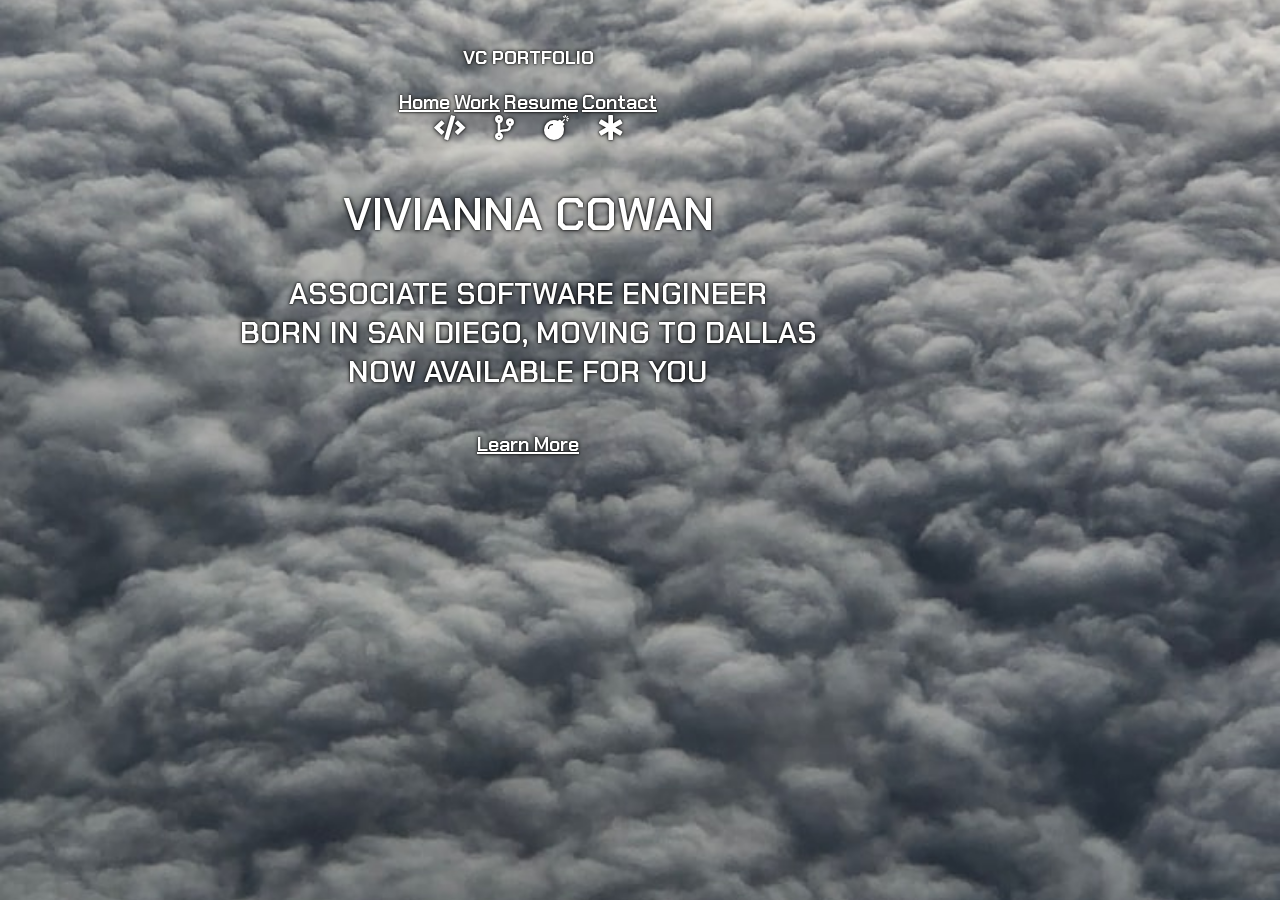
<file: index.html>
<!DOCTYPE html>
<html lang="en">
<head>
	<meta charset="UTF-8">
	<meta http-equiv="X-UA-Compatible" content="IE=edge">
	<meta name="viewport" content="width=device-width, initial-scale=1.0">
	<title>VC Portfolio</title>
	<link href="https://cdn.jsdelivr.net/npm/bootstrap@5.0.2/dist/css/bootstrap.min.css" rel="stylesheet" integrity="sha384-EVSTQN3/azprG1Anm3QDgpJLIm9Nao0Yz1ztcQTwFspd3yD65VohhpuuCOmLASjC" crossorigin="anonymous">
	<link rel="preconnect" href="https://fonts.googleapis.com">
	<link rel="preconnect" href="https://fonts.gstatic.com" crossorigin>
	<link
	rel="stylesheet" href="https://cdnjs.cloudflare.com/ajax/libs/font-awesome/5.11.2/css/all.min.css"/>
	<link href="https://fonts.googleapis.com/css2?family=Chakra+Petch&family=IBM+Plex+Mono:wght@300&display=swap" rel="stylesheet">
	<link rel="stylesheet" href="./assets/css/style.css"/>
</head>

<body>
	<div class="cover-container d-flex w-100 h-100 p-3 mx-auto flex-column">
		<header class="mb-auto">
		  <div>
			 <h3 class="float-md-start mb-0">VC PORTFOLIO</h3>
			 <nav class="nav nav-masthead justify-content-center float-md-end">
				<a class="nav-link active" aria-current="page" href="#index.html">Home</a>
				<a class="nav-link" href="work-page.html">Work</a>
				<a class="nav-link" href="./assets/download/2021-VCowan-Resume.pdf" download>Resume</a>
				<a class="nav-link" href="contact-page.html">Contact</a>
			 </nav>
		  </div>
		</header>
	 
		<main class="px-3">
			<i class="fas fa-code"></i><i class="fas fa-code-branch"></i><i class="fas fa-bomb"></i><i class="fas fa-star-of-life"></i>
			<h1>VIVIANNA COWAN</h1>
		   <p class="lead">ASSOCIATE SOFTWARE ENGINEER<br>BORN IN SAN DIEGO, MOVING TO DALLAS<br>NOW AVAILABLE FOR YOU</p>
		   <p class="lead">
				<a type="button" class="btn btn-dark" href="about-me.html">Learn More</a>
		   </p>
		</main>
	</div>
	
	<script
	src="https://code.jquery.com/jquery-3.5.1.min.js"
	integrity="sha256-9/aliU8dGd2tb6OSsuzixeV4y/faTqgFtohetphbbj0="
	crossorigin="anonymous"
	></script>
	<script src="./assets/js/script.js"></script>
</body>
</html>
</file>
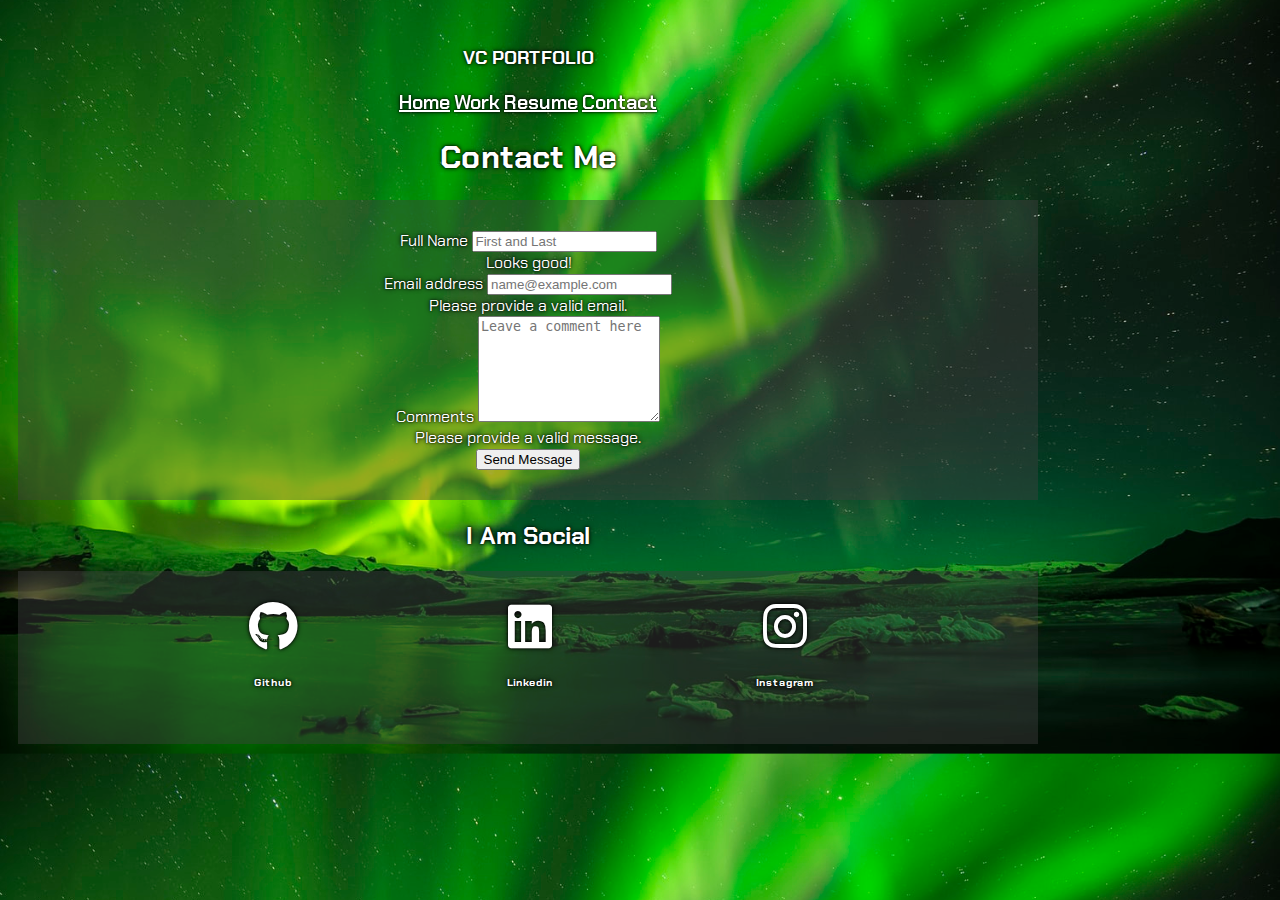
<file: contact-page.html>
<!DOCTYPE html>
<html lang="en">
<head>
	<meta charset="UTF-8">
	<meta http-equiv="X-UA-Compatible" content="IE=edge">
	<meta name="viewport" content="width=device-width, initial-scale=1.0">
	<title>VC PORTFOLIO</title>
	<link href="https://cdn.jsdelivr.net/npm/bootstrap@5.0.2/dist/css/bootstrap.min.css" rel="stylesheet" integrity="sha384-EVSTQN3/azprG1Anm3QDgpJLIm9Nao0Yz1ztcQTwFspd3yD65VohhpuuCOmLASjC" crossorigin="anonymous">
	<link rel="preconnect" href="https://fonts.googleapis.com">
	<link rel="preconnect" href="https://fonts.gstatic.com" crossorigin>
	<link rel="stylesheet" href="https://cdnjs.cloudflare.com/ajax/libs/font-awesome/5.11.2/css/all.min.css"/>
	<link href="https://fonts.googleapis.com/css2?family=Chakra+Petch&family=IBM+Plex+Mono:wght@300&display=swap" rel="stylesheet">
	<link rel="stylesheet" href="./assets/css/style-contact.css"/>
</head>
<body>
	<div class="cover-container d-flex w-100 h-100 p-3 mx-auto flex-column">
		<header class="mb-auto">
			<div>
			<h3 class="float-md-start mb-0">VC PORTFOLIO</h3>
			<nav class="nav nav-masthead justify-content-center float-md-end">
				<a class="nav-link active" aria-current="page" href="index.html">Home</a>
				<a class="nav-link" href="work-page.html">Work</a>
				<a class="nav-link" href="./assets/download/2021-VCowan-Resume.pdf" download>Resume</a>
				<a class="nav-link" href="contact-page.html">Contact</a>
			</nav>
			</div>
		</header>

		<h1>Contact Me</h1>
		<div class="card">
			<form class="row g-3 needs-validation" novalidate action="https://formspree.io/f/mpzklebq" method="POST">
				<div class="col-md-6">
					<label for="validationCustom01" class="form-label">Full Name</label>
   				 <input type="text" class="form-control"  name="name" id="validationCustom02" placeholder="First and Last" required="">
					<div class="valid-feedback">
						Looks good!
					</div>
				</div>
				<div class="col-md-6">
   				<label for="validationCustom02" class="form-label">Email address</label>
					<input type="email" class="form-control" name="_replyto" id="validationCustom03" placeholder="name@example.com" required="">
					<div class="invalid-feedback">
						Please provide a valid email.
					</div>
				</div>
				<div class="col-md-12">
   				<label for="validationCustom03" class="form-label">Comments</label>
					<textarea class="form-control" name="message" placeholder="Leave a comment here" id="validationCustom05" required="" style="height: 100px"></textarea>
					<div class="invalid-feedback">
						Please provide a valid message.
					</div>
				</div>
				<div class="col-12">
					<button class="btn btn-dark" type="submit">Send Message</button>
				</div>
			</form>
		</div>

		<h2>I Am Social</h2>
		<div class="card">
			<div class="icons">
				<div>
					<i class="fab fa-github"></i>
					<h6>Github</h6>
				</div>

				<div>
					<i class="fab fa-linkedin"></i>
					<h6>Linkedin</h6>
				</div>

				<div>
					<i class="fab fa-instagram"></i>
					<h6>Instagram</h6>
				</div>

			</div>
			

		</div>
	






	</div>
	

	<script
	src="https://code.jquery.com/jquery-3.5.1.min.js"
	integrity="sha256-9/aliU8dGd2tb6OSsuzixeV4y/faTqgFtohetphbbj0="
	crossorigin="anonymous"
	></script>
	<script src="./assets/js/script.js"></script>
</body>
</html>
</file>
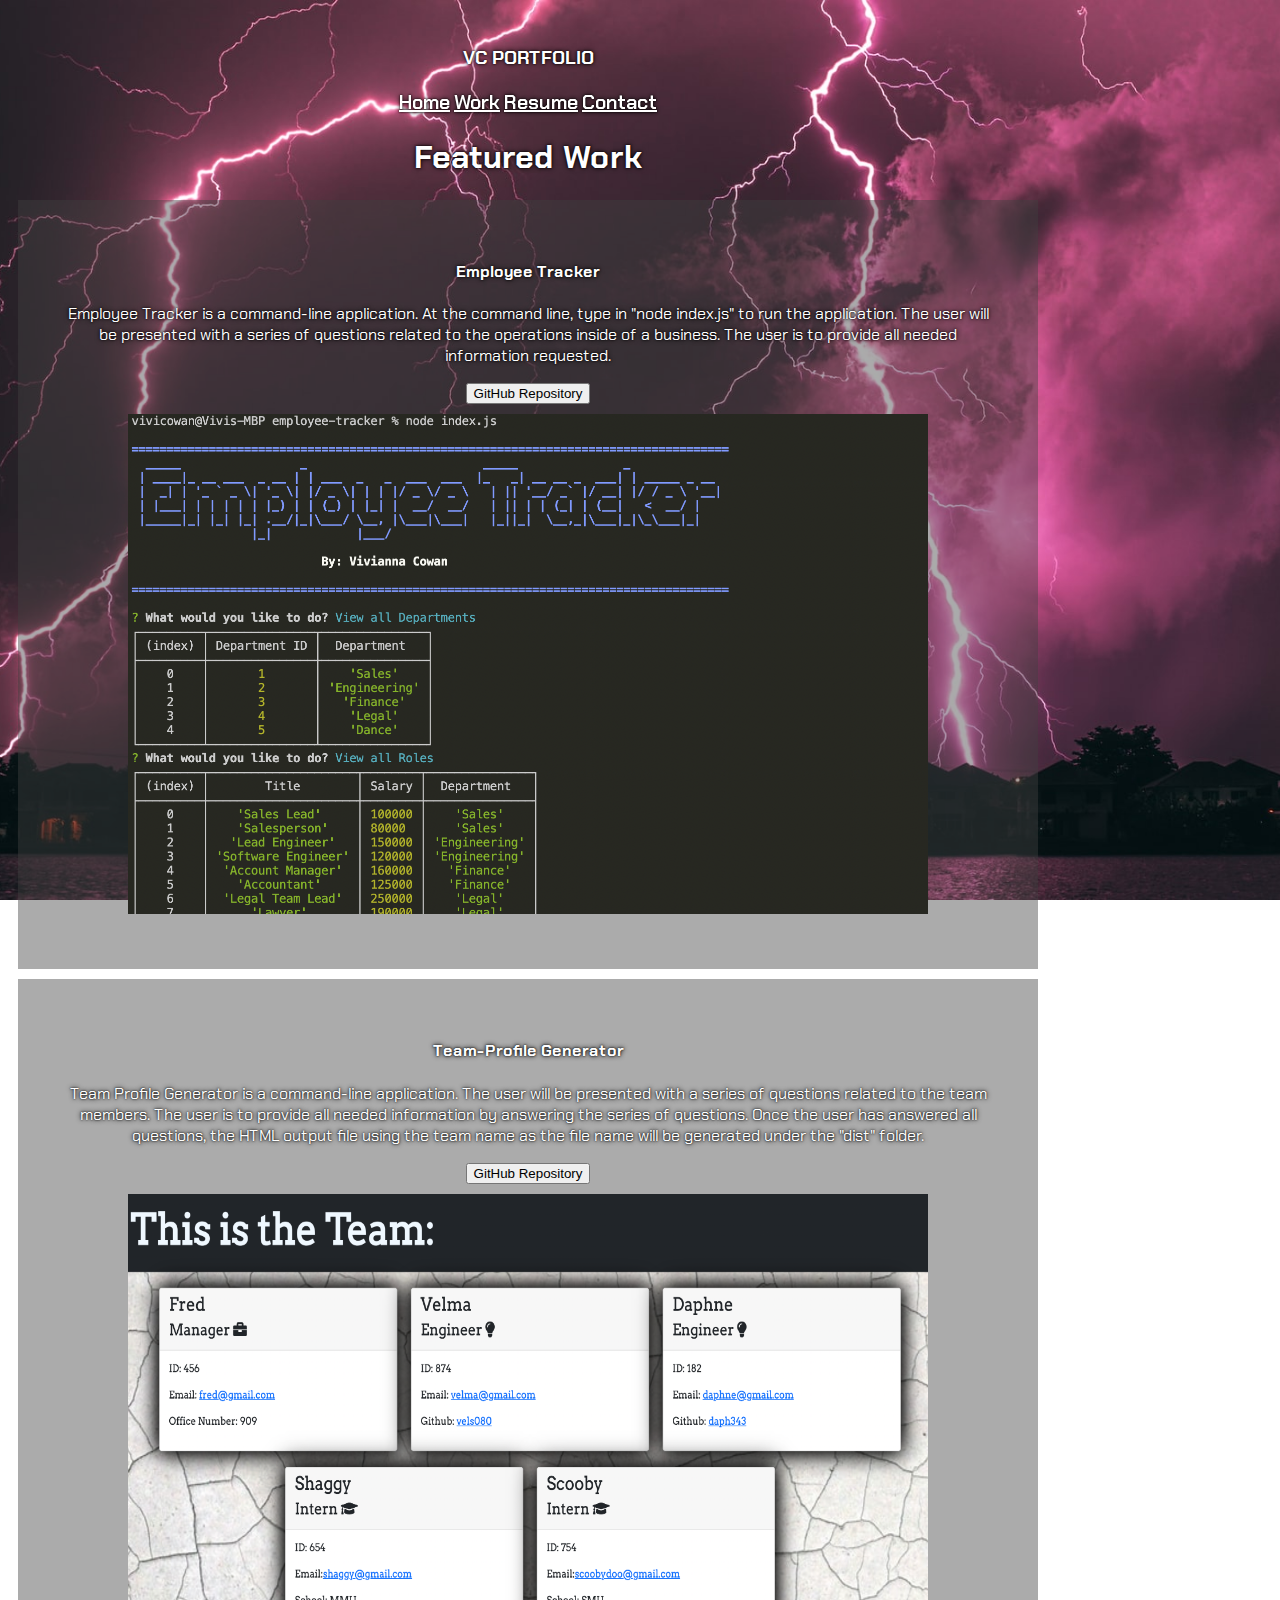
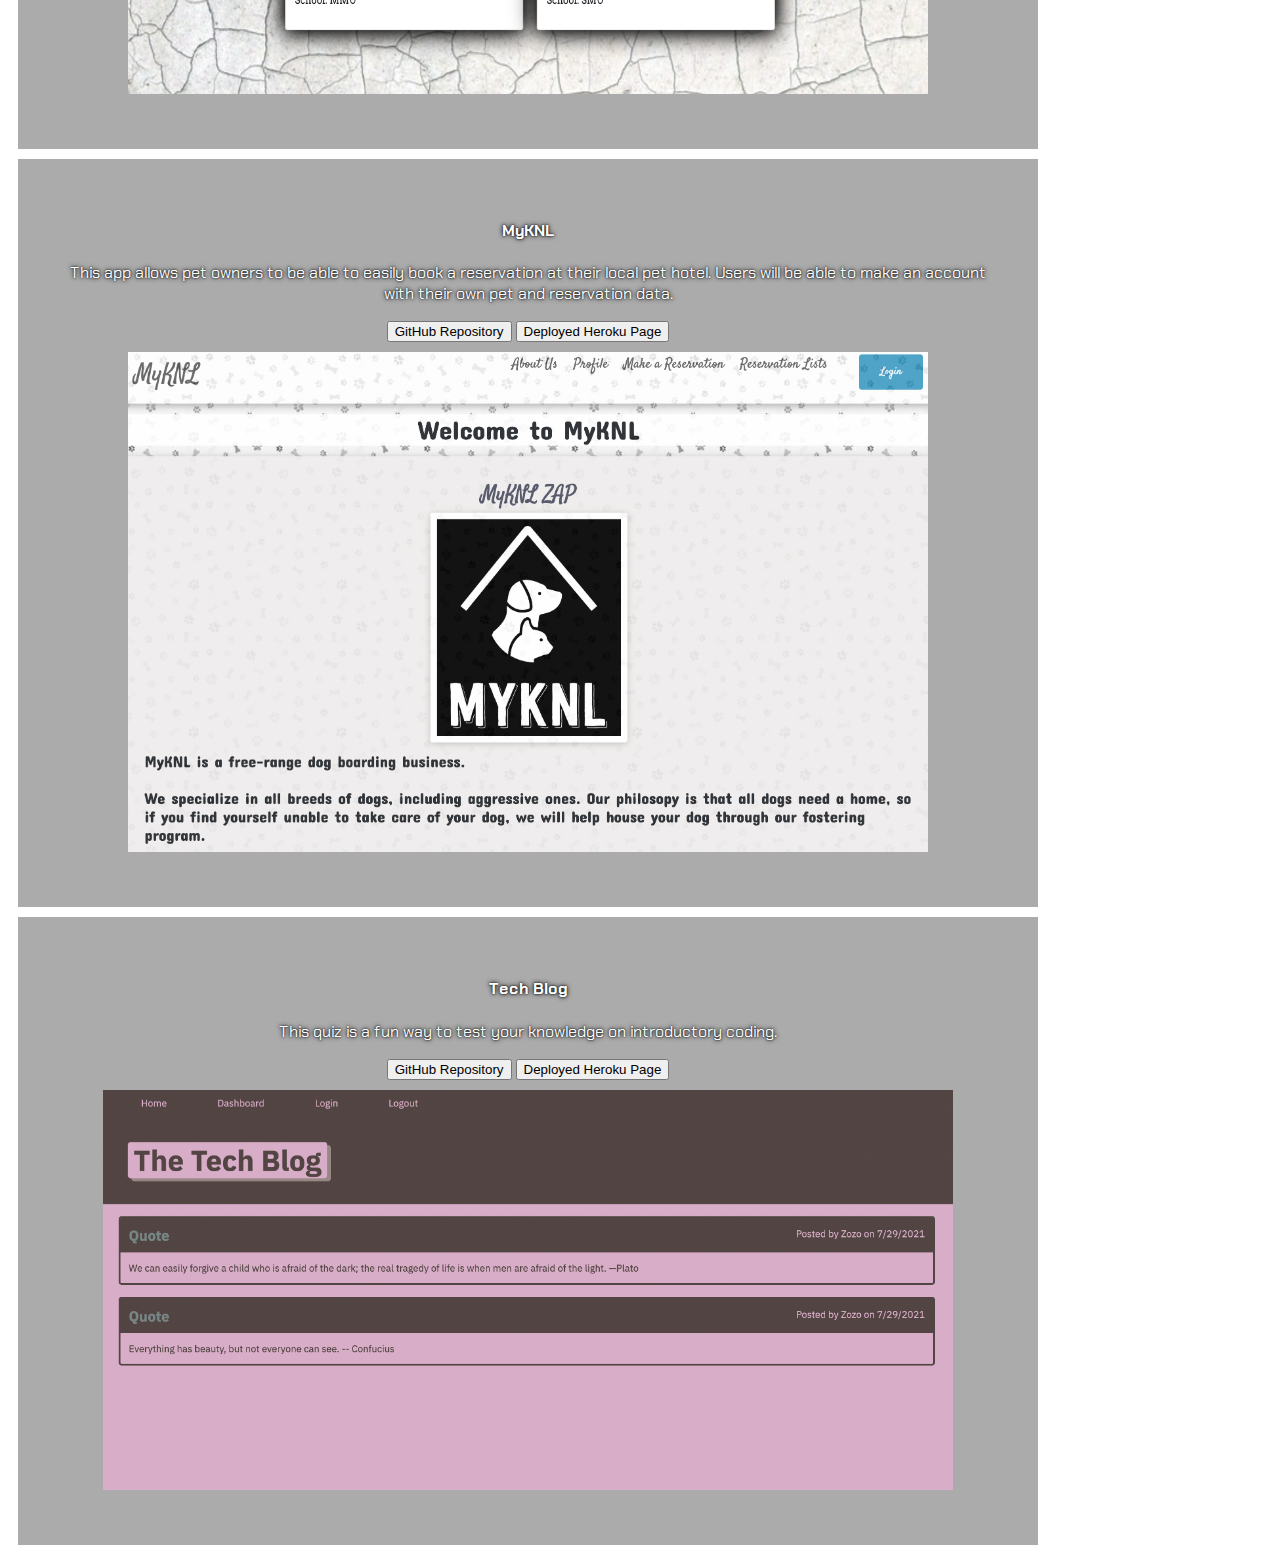
<file: work-page.html>
<!DOCTYPE html>
<html lang="en">
<head>
	<meta charset="UTF-8">
	<meta http-equiv="X-UA-Compatible" content="IE=edge">
	<meta name="viewport" content="width=device-width, initial-scale=1.0">
	<title>VC PORTFOLIO</title>
	<link href="https://cdn.jsdelivr.net/npm/bootstrap@5.0.2/dist/css/bootstrap.min.css" rel="stylesheet" integrity="sha384-EVSTQN3/azprG1Anm3QDgpJLIm9Nao0Yz1ztcQTwFspd3yD65VohhpuuCOmLASjC" crossorigin="anonymous">
	<link rel="preconnect" href="https://fonts.googleapis.com">
	<link rel="preconnect" href="https://fonts.gstatic.com" crossorigin>
	<link
	rel="stylesheet" href="https://cdnjs.cloudflare.com/ajax/libs/font-awesome/5.11.2/css/all.min.css"/>
	<link href="https://fonts.googleapis.com/css2?family=Chakra+Petch&family=IBM+Plex+Mono:wght@300&display=swap" rel="stylesheet">
	<link rel="stylesheet" href="./assets/css/style-work.css"/>
</head>

<body>
	<div id="landing-page" class="cover-container d-flex w-100 h-100 p-3 mx-auto flex-column">
		<header class="mb-auto">
			<div>
			<h3 class="float-md-start mb-0">VC PORTFOLIO</h3>
			<nav class="nav nav-masthead justify-content-center float-md-end">
				<a class="nav-link active" aria-current="page" href="./index.html">Home</a>
				<a class="nav-link" href="./work-page.html">Work</a>
				<a class="nav-link" href="./assets/download/2021-VCowan-Resume.pdf" download>Resume</a>
				<a class="nav-link" href="./contact-page.html">Contact</a>
			</nav>
			</div>
		</header>

		<div class="row row-cols-1 row-cols-md-1 g-4">
			<h1>Featured Work</h1>
			<div class="col">
			  <div class="card">
				  <div class="card-body">
					  <h4 class="card-title">Employee Tracker</h4>
					  <p class="card-text">Employee Tracker is a command-line application. At the command line, type in "node index.js" to run the application. The user will be presented with a series of questions related to the operations inside of a business. The user is to provide all needed information requested.</p>
					  <button type="button" class="btn btn-dark" id="wd-repo-btn">GitHub Repository</button>
					  <img src="./assets/img/bigview.png" class="card-img-top wd img-fluid" alt="employee-tracker">
				 </div>
			  </div>
			</div>
			<div class="col">
			  <div class="card">
				  <div class="card-body">
					  <h4 class="card-title">Team-Profile Generator</h4>
					  <p class="card-text">Team Profile Generator is a command-line application. The user will be presented with a series of questions related to the team members. The user is to provide all needed information by answering the series of questions. Once the user has answered all questions, the HTML output file using the team name as the file name will be generated under the "dist" folder.</p>
					  <button type="button" class="btn btn-dark" id="ws-repo-btn">GitHub Repository</button>
					  <img src="./assets/img/mockup.png" class="card-img-top ws img-fluid" alt="Team-Profile-Generator">
				 </div>
			  </div>
			</div>
			<div class="col">
			  <div class="card">
				  <div class="card-body">
					  <h4 class="card-title">MyKNL</h4>
					  <p class="card-text">This app allows pet owners to be able to easily book a reservation at their local pet hotel. Users will be able to make an account with their own pet and reservation data.</p>
					  <button type="button" class="btn btn-dark" id="cl-repo-btn">GitHub Repository</button>
					  <button type="button" class="btn btn-dark" id="cl-web-btn">Deployed Heroku Page</button>
					  <img src="./assets/img/myknl.png" class="card-img-top cl img-fluid" alt="MyKNL">
				 </div>
			  </div>
			</div>
			<div class="col">
			  <div class="card">
				  <div class="card-body">
					  <h4 class="card-title">Tech Blog</h4>
					  <p class="card-text">This quiz is a fun way to test your knowledge on introductory coding.</p>
					  <button type="button" class="btn btn-dark" id="cq-repo-btn">GitHub Repository</button>
					  <button type="button" class="btn btn-dark" id="cq-web-btn">Deployed Heroku Page</button>
					  <img src="./assets/img/techblog.png" class="card-img-top cq img-fluid" alt="Tech-Blog">
				 </div>
			  </div>
			</div>
		 </div>


	</div>

	
	

	<script
	src="https://code.jquery.com/jquery-3.5.1.min.js"
	integrity="sha256-9/aliU8dGd2tb6OSsuzixeV4y/faTqgFtohetphbbj0="
	crossorigin="anonymous"
	></script>
	<script src="./assets/js/script.js"></script>
</body>
</html>
</file>
<file: assets/css/style.css>
:root {
	font-family: 'Chakra Petch', sans-serif;
	font-family: 'IBM Plex Mono', monospace;
}

body {
	background-image: url("../img/clouds.jpeg");
	background-size: cover;
	background-position: center;
	display: block;
	filter: grayscale(100%);
	height: 500px;
	color: white;
	font-family: 'Chakra Petch', sans-serif;
	text-shadow: 0 0 2px #000000, 0 0 5px #000000;
	text-align: center;
	margin-top: 45px;
}

.cover-container {
	max-width: 65em;
}

.cover-container a {
	font-size: 20px;
	color: white;
	font-weight: 600;
}

.cover-container h1 {
	font-size: 45px;
	font-weight: 600;

}

.px-3 p {
	font-size: 30px;
	font-weight: 600;
}

.px-3 i {
	margin-left: 15px;
	margin-right: 15px;
	margin-bottom: 15px;
	font-size: 25px;
}
</file>
<file: assets/css/style-contact.css>
:root {
	font-family: 'Chakra Petch', sans-serif;
	font-family: 'IBM Plex Mono', monospace;
}

body {
	background: url("../img/northern-lights.jpeg");
	background-size: cover;
	background-position: center;
	display: block;
	height: 600px;
	color: white;
	font-family: 'Chakra Petch', sans-serif;
	text-shadow: 0 0 2px #000000, 0 0 5px #000000;
	text-align: center;
	margin-top: 45px;
}

.cover-container {
	max-width: 65em;
}

.cover-container a {
	font-size: 20px;
	color: white;
	font-weight: 600;
	filter: grayscale(100%);
}

.card {
	padding: 30px;
	background-color: rgba(63, 63, 63, 0.438);
	margin: 10px;
}

h2 {
	margin-top: 20px;
}

.icons {
	display: flex;
	flex-direction: row;
	align-items: center;
	justify-content: space-evenly;	
	text-align: center
}

.fab {
	margin-left: 10px;
	margin-right: 10px;
	font-size: 50px;
}

.fab:hover {
	border: 5px solid  #9fec61;
   box-shadow: 0 0 15px  #9fec61;
   transition: all 0.5s ease;
}
</file>
<file: assets/css/style-work.css>
:root {
	font-family: 'Chakra Petch', sans-serif;
	font-family: 'IBM Plex Mono', monospace;
}

body{
	background: url("../img/lightning.jpeg") no-repeat center center fixed;
	background-size: cover;
	background-position: center;
	display: block;
	height: 600px;
	color: white;
	font-family: 'Chakra Petch', sans-serif;
	text-shadow: 0 0 2px #000000, 0 0 5px #000000;
	text-align: center;
	margin-top: 45px; 
}

.cover-container {
	max-width: 65em;
}

.cover-container a {
	font-size: 20px;
	color: white;
	font-weight: 600;
	filter: grayscale(100%);
}

.card {
	padding: 40px;
	background-color: rgba(63, 63, 63, 0.438);
	margin: 10px;
}

.wd {
	width: 800px;
	height: 500px;
	margin: 10px;
	object-fit: cover;
	object-position: top;
}

.ws {
	width: 800px;
	height: 500px;
	margin: 10px;
	object-fit: fill;
	object-position: top;
}

.cl {
	width: 800px;
	height: 500px;
	margin: 10px;
	object-fit: cover;
	object-position: top;
}

.cq {
	width: 850px;
	height: 400px;
	margin: 10px;
	object-fit: cover;
	object-position: top;
}
</file>
